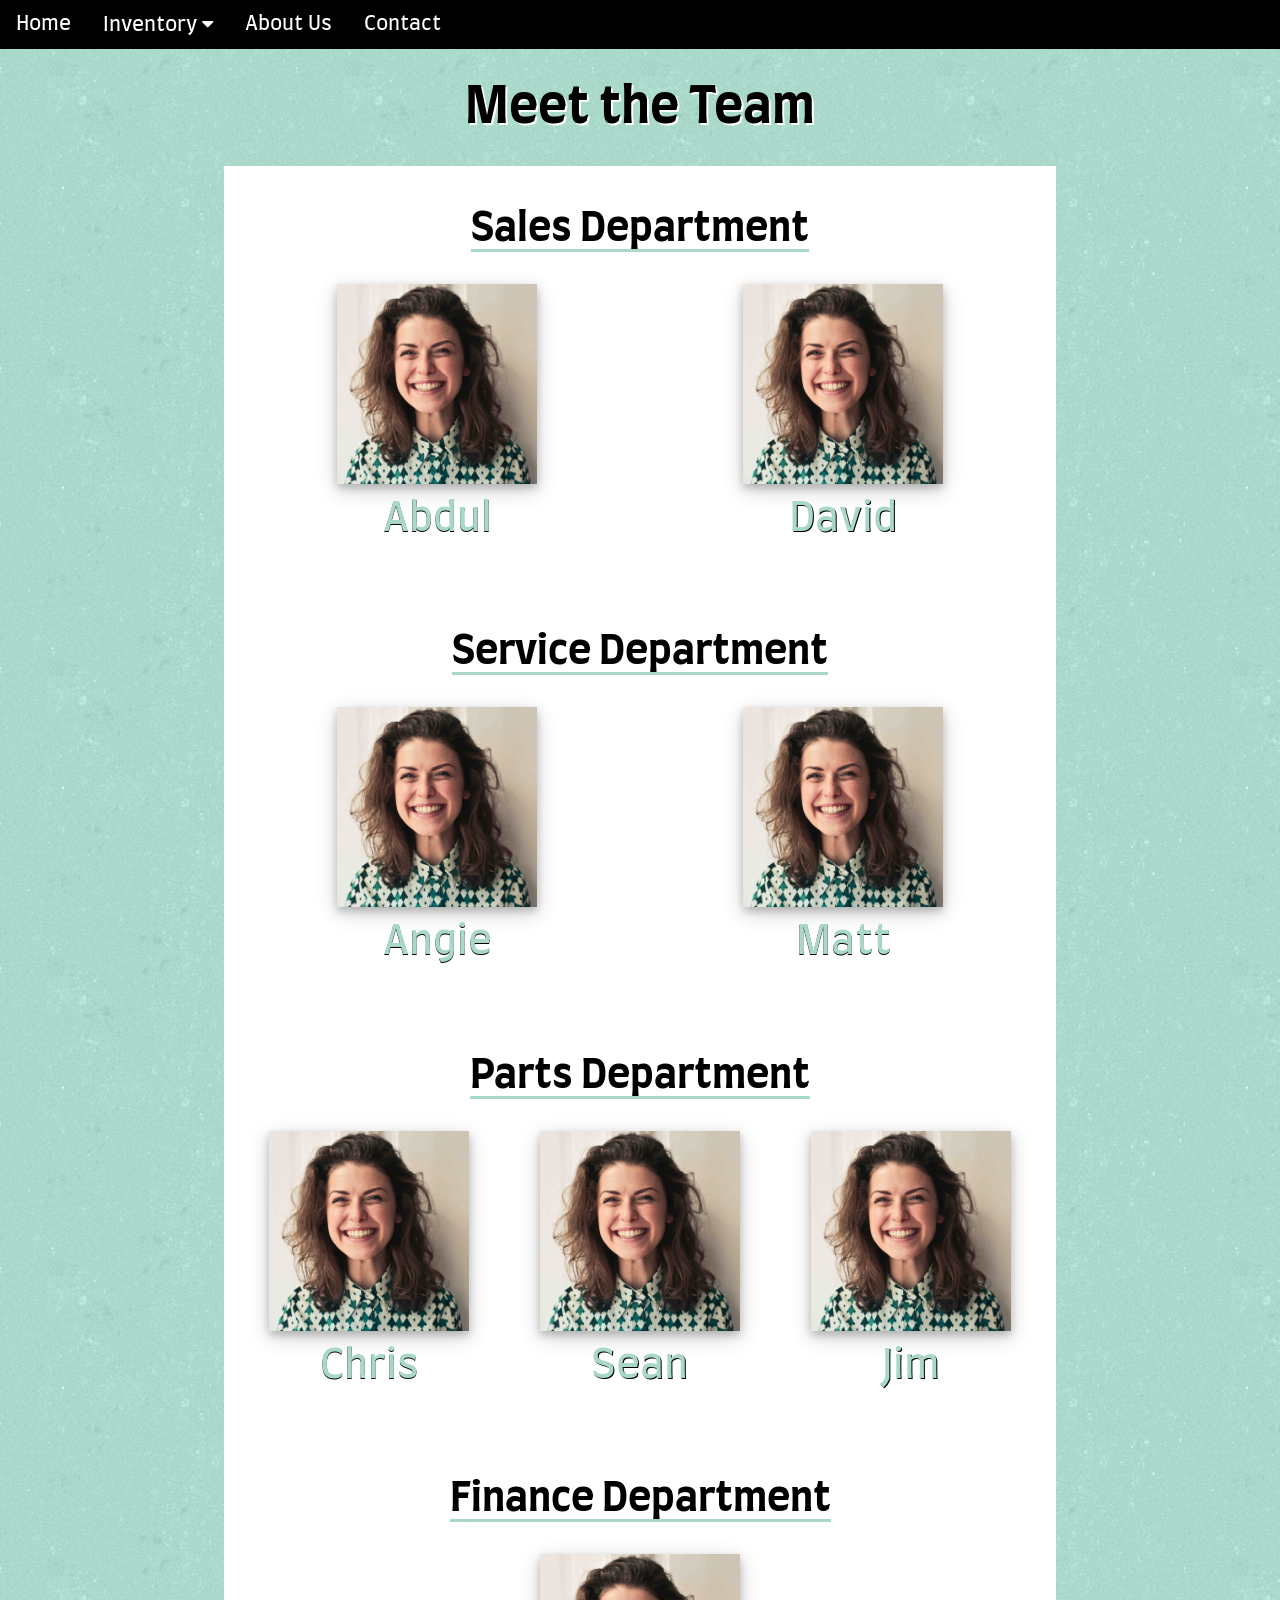
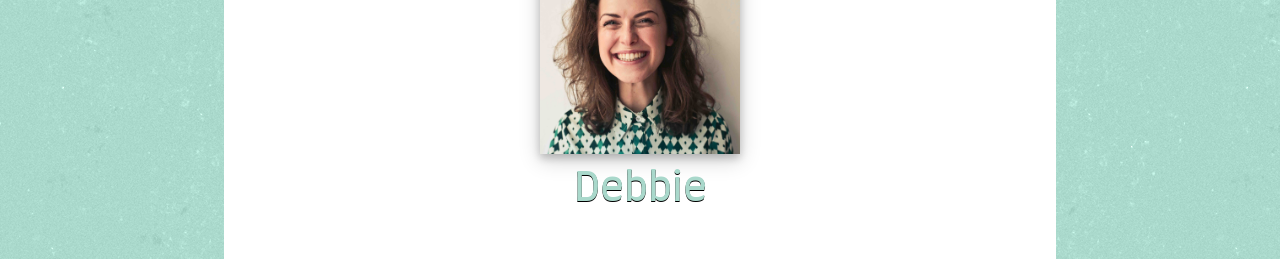
<file: index.html>
<!DOCTYPE html>
<html lang="en">

<head>
    <meta charset="UTF-8">
    <meta name="viewport" content="width=device-width, initial-scale=1">
    <!-- CSS -->
    <link rel="stylesheet" href="styles.css">
    <!-- Google Fonts -->
    <link href='https://fonts.googleapis.com/css?family=Farro' rel='stylesheet'>
    <!-- Icons -->
    <link rel="stylesheet" href="https://cdnjs.cloudflare.com/ajax/libs/font-awesome/4.7.0/css/font-awesome.min.css">
    <title>Staff List</title>
</head>

<body>
    <!-- Navbar -->
    <div class="navbar">
        <a href="#home">Home</a>

        <div class="dropdown">
            <button class="dropbtn" onclick="dropdown()">Inventory
                <i class="fa fa-caret-down"></i>
            </button>
            <div class="dropdown-content" id="inventory">
                <a href="#">New</a>
                <a href="#">Used</a>
                <a href="#">Cars</a>
                <a href="#">Trucks</a>
                <a href="#">SUVs</a>
            </div>
        </div>

        <a href="#news">About Us</a>

        <a href="#news">Contact</a>

    </div>

    <!-- Meet the Team -->
    <h1>Meet the Team</h1>


    <!-- Sales Department -->
    <div class="department-name">
        <div class="all-container">
            <h2>Sales Department</h2>
            <div class="pics">


                <div class="picalign2" id="abdul">
                    <img src="placeholder_1.jpg" alt="Abdul">
                    <div class="name">Abdul</div>
                </div>

                <div class="picalign2" id="david">
                    <img src="placeholder_1.jpg" alt="David">
                    <div class="name">David</div>
                </div>

            </div>
        </div>
    </div>
    <!-- Service Department -->
    <div class="department-name">
        <div class="all-container">
            <h2>Service Department</h2>
            <div class="pics">

                <div class="picalign2" id="angie">
                    <img src="placeholder_1.jpg" alt="Angie">
                    <div class="name">Angie</div>
                </div>

                <div class="picalign2" id="matt">
                    <img src="placeholder_1.jpg" alt="Matt">
                    <div class="name">Matt</div>
                </div>

            </div>
        </div>
    </div>
    <!-- Parts Department -->
    <div class="department-name">
        <div class="all-container">
            <h2>Parts Department</h2>
            <div class="pics">

                <div class="picalign3" id="chris">
                    <img src="placeholder_1.jpg" alt="Chris">
                    <div class="name">Chris</div>
                </div>

                <div class="picalign3" id="sean">
                    <img src="placeholder_1.jpg" alt="Sean">
                    <div class="name">Sean</div>
                </div>

                <div class="picalign3" id="jim">
                    <img src="placeholder_1.jpg" alt="Jim">
                    <div class="name">Jim</div>
                </div>

            </div>
        </div>
    </div>
    <!-- Finance Department -->
    <div class="department-name">
        <div class="all-container">
            <h2>Finance Department</h2>
            <div class="pics">



                <div class="picalign1" id="debbie">
                    <img src="placeholder_1.jpg" alt="Debbie">
                    <div class="name">Debbie</div>
                </div>



            </div>
        </div>
    </div>
    <!-- JS and JQuery -->
    <script src="https://code.jquery.com/jquery-3.4.1.min.js"
        integrity="sha256-CSXorXvZcTkaix6Yvo6HppcZGetbYMGWSFlBw8HfCJo=" crossorigin="anonymous"></script>
    <script src="app.js"></script>
</body>

</html>
</file>
<file: styles.css>
/* ************************************************************************* */
/* CSS for Staff */
/* ************************************************************************* */
body{
  font-family: 'Farro';
  margin: 0;
   padding: 0;
   background-image: url(satinweave.png);
   height: 100%;
  }
  h1 {
    text-align: center;
    color: black;
    font-size:50px;
    text-shadow: 2px 2px white;
  }
  .all-container{
    max-width: 1200px;
    margin: auto;
    padding: 10px;
    color: black;
    overflow: hidden;
  }
  .department-name{
    width: 65%;
    margin: auto;
    background: white;
    text-align: center;
    height: 90%;
  }
  .department-name h2{
    font-size: 40px;
    display: inline-block;
    border-bottom: 3px solid;
    margin-bottom: -20px;
    border-color: #a9d8cb;
  }
  /* Picture Alignment  */
  .picalign2{
    float: left;
    width: calc(100% / 2);
    padding: 40px 0;
  }

  .picalign2 img{
    width: 200px;
    height: 200px;
    box-shadow: 0 4px 8px 0 rgba(0, 0, 0, 0.2), 0 6px 20px 0 rgba(0, 0, 0, 0.19);
  }

  .picalign3{
    float: left;
    width: calc(100% / 3);
    padding: 40px 0;
  }

  .picalign3 img{
    width: 200px;
    height: 200px;
    box-shadow: 0 4px 8px 0 rgba(0, 0, 0, 0.2), 0 6px 20px 0 rgba(0, 0, 0, 0.19);
  }

  .picalign1{
    float: left;
    width: calc(100% / 1);
    padding: 40px 0;
  }

  .picalign1 img{
    width: 200px;
    height: 200px;
    box-shadow: 0 4px 8px 0 rgba(0, 0, 0, 0.2), 0 6px 20px 0 rgba(0, 0, 0, 0.19);
  }

  .name{
    font-size: 40px;
    margin-top: 12px;
    color:  #a9d8cb;
    text-shadow: .5px .5px black;
  }

/* Overlays */
#abdul:hover::after{
    content: "Sales Director | 555-5551";
    position: relative;
    color: black;
    font-size: 20px;
    text-align: center;
}

#david:hover::after{
  content: 'Sales Associate | 555-5552';
  position: relative;
  color: black;
  font-size: 20px;
  text-align: center;
}

#angie:hover::after{
  content: 'Service Director | 555-5553';
  position: relative;
  color: black;
  font-size: 20px;
  text-align: center;
}

#matt:hover::after{
  content: 'Service Advisor | 555-5554';
  position: relative;
  color: black;
  font-size: 20px;
  text-align: center;
}

#chris:hover::after{
  content: 'Parts Director | 555-5555';
  position: relative;
  color: black;
  font-size: 20px;
  text-align: center;
}

#sean:hover::after{
  content: 'Parts Associate | 555-5556';
  position: relative;
  color: black;
  font-size: 20px;
  text-align: center;
}

#jim:hover::after{
  content: 'Parts Associate | 555-5557';
  position: relative;
  color: black;
  font-size: 20px;
  text-align: center;
}

#debbie:hover:after{
  content: 'Finance Director | 555-5558';
  position: relative;
  color: black;
  font-size: 20px;
  text-align: center;
  
}

/* ************************************************************************* */
/* CSS for Navigation */
/* ************************************************************************* */
.navbar {
  overflow: hidden;
  background-color: black;
  font-family: 'Farro';
}

.navbar a {
  float: left;
  font-size: 20px;
  color: white;
  text-align: center;
  padding: 14px 16px;
  text-decoration: none;
}

.dropdown {
  float: left;
  overflow: hidden;
}

.dropdown .dropbtn {
  cursor: pointer;
  font-size: 20px;  
  border: none;
  outline: none;
  color: white;
  padding: 14px 16px;
  background-color: inherit;
  font-family: inherit;
  margin: 0;
}

.navbar a:hover, .dropdown:hover .dropbtn, .dropbtn:focus {
  background-color:  #a9d8cb;
}

.dropdown-content {
  display: none;
  position: absolute;
  background-color: #f9f9f9;
  min-width: 160px;
  box-shadow: 0px 8px 16px 0px rgba(0,0,0,0.2);
  z-index: 1;
}

.dropdown-content a {
  float: none;
  color: black;
  padding: 12px 16px;
  display: block;
  text-align: left;
}

.dropdown-content a:hover {
  background-color: #ddd;
}

.show {
  display: block;
}
</file>
